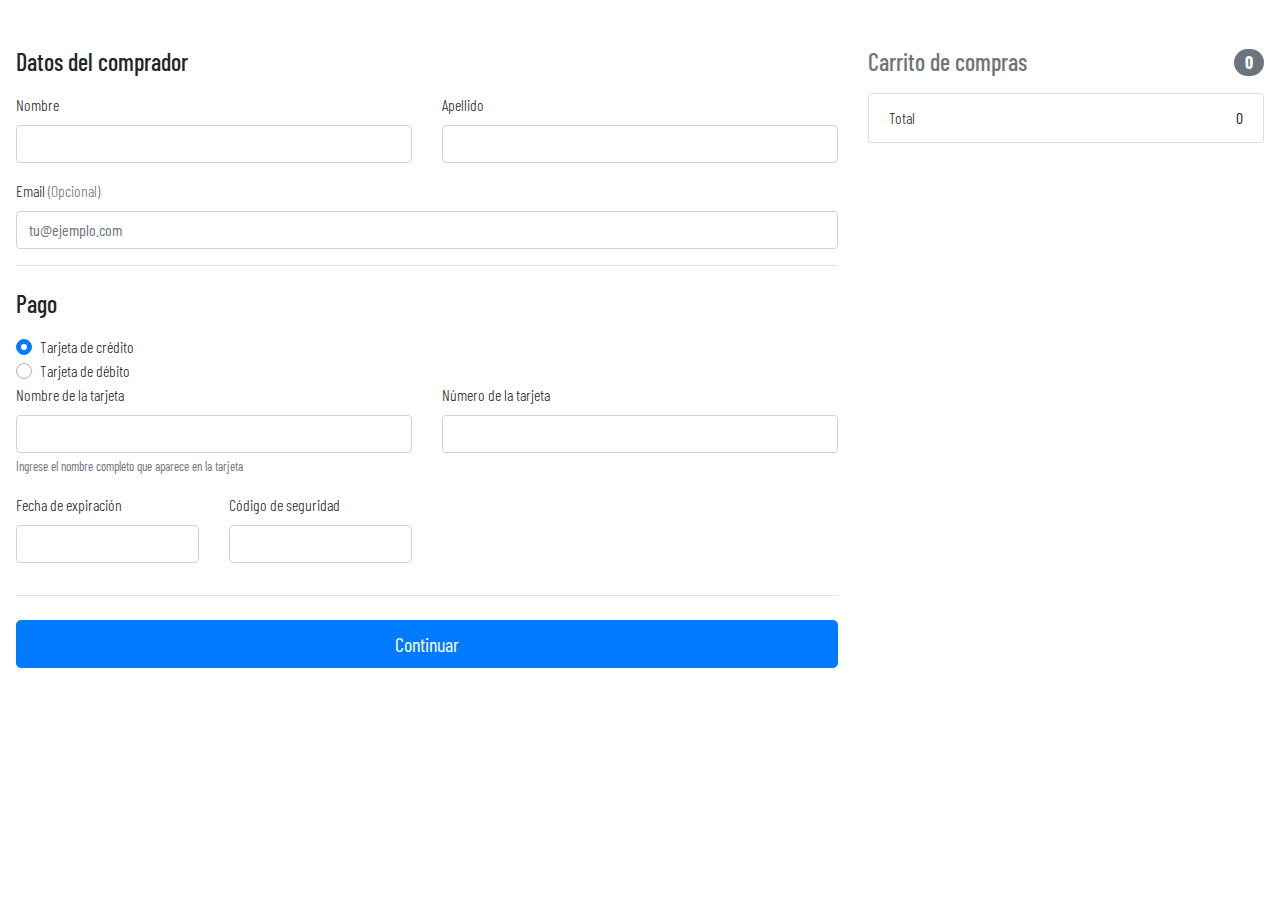
<file: carrito.html>
<!doctype html>
<html lang="es">
  <head>
    <!-- Required meta tags -->
    <meta charset="utf-8">
    <meta name="viewport" content="width=device-width, initial-scale=1, shrink-to-fit=no">

    <!-- Bootstrap CSS -->
    <link rel="stylesheet" href="https://stackpath.bootstrapcdn.com/bootstrap/4.5.2/css/bootstrap.min.css" integrity="sha384-JcKb8q3iqJ61gNV9KGb8thSsNjpSL0n8PARn9HuZOnIxN0hoP+VmmDGMN5t9UJ0Z" crossorigin="anonymous">
    <!-- Hoja de estilos CSS -->
    <link rel="stylesheet" href="style/style.css">
    <!-- Fonts -->
    <link href="https://fonts.googleapis.com/css?family=Poppins:300,400,500,600,700" rel="stylesheet">
    <link href="https://fonts.googleapis.com/css?family=Barlow+Condensed:500,600,700&display=swap" rel="stylesheet">

    <title>Cinefilos.com - Compras</title>

  </head>
  <body id="cuerpo-compra">
    
    <!--Cuerpo-->
    <main class="reserva">
      <div class="row">
        <div  class="col-md-4 order-md-2 mb-4">
          <h4 class="d-flex justify-content-between align-items-center mb-3">
            <span class="text-muted">Carrito de compras</span>
            <span id="cantidad" class="badge badge-secondary badge-pill">0</span>
          </h4>
          <ul id="comprasPadre" class="list-group mb-3">
            <li class="list-group-item d-flex justify-content-between">
              <span>Total</span>
              <strong id="total">0</strong>
            </li>
          </ul>
    
        </div>
        <div class="col-md-8 order-md-1">
          <h4 class="mb-3">Datos del comprador</h4>
          <form id="datosComprador" class="needs-validation" novalidate>
            <div class="row">
                <div class="col-md-6 mb-3">
                  <label for="firstName">Nombre</label>
                  <input type="text" class="form-control" id="firstName" placeholder="" required>
                  <div class="invalid-feedback">
                    El nombre ingresado es incorrecto.
                  </div>
                </div>
                <div class="col-md-6 mb-3">
                  <label for="lastName">Apellido</label>
                  <input type="text" class="form-control" id="lastName" placeholder="" value="" required>
                  <div class="invalid-feedback">
                    El apellido ingresado es incorrecto.
                  </div>
                </div>
              </div>
  
            <div class="mb-3">
              <label for="email">Email <span class="text-muted">(Opcional)</span></label>
              <input type="email" class="form-control" id="email" placeholder="tu@ejemplo.com">
              <div class="invalid-feedback">
                Porfavor, ingrese un email valido.
              </div>
            </div>
            <hr class="mb-4">
    
            <h4 class="mb-3">Pago</h4>
    
            <div class="d-block my-3">
              <div class="custom-control custom-radio">
                <input id="credit" name="paymentMethod" type="radio" class="custom-control-input" checked required>
                <label class="custom-control-label" for="credit">Tarjeta de crédito</label>
              </div>
              <div class="custom-control custom-radio">
                <input id="debit" name="paymentMethod" type="radio" class="custom-control-input" required>
                <label class="custom-control-label" for="debit">Tarjeta de débito</label>
            </div>
            <div class="row">
              <div class="col-md-6 mb-3">
                <label for="cc-name">Nombre de la tarjeta</label>
                <input type="text" class="form-control" id="cc-name" placeholder="" required>
                <small class="text-muted">Ingrese el nombre completo que aparece en la tarjeta</small>
                <div class="invalid-feedback">
                  Nombre de la tarjeta requerido.
                </div>
              </div>
              <div class="col-md-6 mb-3">
                <label for="cc-number">Número de la tarjeta</label>
                <input type="text" class="form-control" id="cc-number" placeholder="" required>
                <div class="invalid-feedback">
                  Numero de la tarjeta requerido.
                </div>
              </div>
            </div>
            <div class="row">
              <div class="col-md-3 mb-3">
                <label for="cc-expiration">Fecha de expiración</label>
                <input type="text" class="form-control" id="cc-expiration" placeholder="" required>
                <div class="invalid-feedback">
                  Fecha de vencimiento de la tarjeta requerido.
                </div>
              </div>
              <div class="col-md-3 mb-3">
                <label for="cc-cvv">Código de seguridad</label>
                <input type="text" class="form-control" id="cc-cvv" placeholder="" required>
                <div class="invalid-feedback">
                  Código de seguridad de la tarjeta requerido.
                </div>
              </div>
            </div>
            <hr class="mb-4">
            <button id="boton" class="btn btn-primary btn-lg btn-block" type="submit">Continuar</button>
          </form>
        </div>
      </div>
    </main>
    <!--Cuerpo-->
    
    <!--Footer-->
    <footer>
    
    </footer>
    <!--Footer-->

    <!-- jQuery first, then Popper.js, then Bootstrap JS -->
<!--    <script src="https://code.jquery.com/jquery-3.5.1.slim.min.js" integrity="sha384-DfXdz2htPH0lsSSs5nCTpuj/zy4C+OGpamoFVy38MVBnE+IbbVYUew+OrCXaRkfj" crossorigin="anonymous"></script>-->
    <script src="https://ajax.googleapis.com/ajax/libs/jquery/3.5.1/jquery.min.js"></script>
    <script src="https://cdn.jsdelivr.net/npm/popper.js@1.16.1/dist/umd/popper.min.js" integrity="sha384-9/reFTGAW83EW2RDu2S0VKaIzap3H66lZH81PoYlFhbGU+6BZp6G7niu735Sk7lN" crossorigin="anonymous"></script>
    <script src="https://stackpath.bootstrapcdn.com/bootstrap/4.5.2/js/bootstrap.min.js" integrity="sha384-B4gt1jrGC7Jh4AgTPSdUtOBvfO8shuf57BaghqFfPlYxofvL8/KUEfYiJOMMV+rV" crossorigin="anonymous"></script>
    <script src="assets/app.js"></script>
  </body>
</html>
</file>
<file: style/style.css>
.cuerpo-registro{
    background: url("../images/fondo.png") no-repeat center center fixed;
    background-size: cover;
}

.main-section{
    margin:0 auto;
    margin-top:25%;
    padding: 0;
}

.modal-content{
    background-color: #3b4652;
    opacity: .85;
    padding: 0 20px;
    box-shadow: 0px 0px 3px #848484;
}
.user-img{
    margin-top: -50px;
    margin-bottom: 35px;
}

.user-img img{
    width: 100xp;
    height: 100px;
    box-shadow: 0px 0px 3px #848484;
    border-radius: 50%;
}

.form-group input{
    height: 42px;
    font-size: 18px;
    border:0;
    padding-left: 54px;
    border-radius: 5px;
}

.form-group::before{
    font-family: "Font Awesome\ 5 Free";
    position: absolute;
    left: 28px;
    font-size: 22px;
    padding-top:4px;
}

.form-group#form-nombre::before{
    content: "\f007";
}

.form-group#form-contrasenia::before{
    content: "\f070";
}

.form-group#email-group::before{
    content: "\f0e0";
}

.form-group#remail-group::before{
    content: "\f2b6";
}

button{
    width: 60%;
    margin: 5px 0 25px;
}

.forgot{
    padding: 5px 0;
}

.forgot a{
    color: white;
}

/*PAGINA PRINCIPAL*/

*
{
	margin: 0;
	padding: 0;
}
.cuerpo-principal
{
	background-image: linear-gradient(rgba(0,0,0,0.8),rgba(0,0,0,0.8)),url(../images/fondo.png);
	background-position: center;
	background-size: cover;
}
.logo
{
	width: 150px;
	margin-top: 18px;
}
.header
{
	height: 10%;
}
.header-btn
{
	text-decoration: none !important;
	border-radius: 30px;
	padding: 7px 20px;
	float: right;
	margin-top: 15px;
	color: #fff !important;
	background: #107afd;
	font-weight: 600;
}
.movie-details
{
	margin: 3% 0;
}
.left-box
{
	color: #fff;
	margin: 15px 0;
	padding: 20px;
}
.left-box a
{
	text-decoration: none !important;
	border-radius: 30px;
	padding: 7px 10px;
	margin-top: 35px;
	color: #fff !important;
	background: #107afd;
	font-weight: 600;
	display: inline-block;
	margin-right: 10px;

}
.download-btn
{
	border: 1px solid #fff !important;
	background: transparent !important;
}
.movie-img
{
	height: 350px;
	box-shadow: -4px 4px 5px 0 #000;
}
.series h3
{
	color: #fff;
}
.series img
{
	width: 100%;
	margin-top: 15px;
	box-shadow: -4px 4px 5px 0 #000;
	cursor: pointer;
	transition: 1s;
}
.series img:hover
{
	transform: translateY(-10px);
}

/* CARRITO DE COMPRA*/

  #cuerpo-compra {
	font-family: 'Barlow Condensed';
	font-weight: 300;
	font-size: 1rem;
	letter-spacing: 0.5rem;
	background-color: white;
  }
  
  a:hover{
	color: chocolate;
  }
  
  .bg-dark {
	background-color: #000000 !important;
  }
  
  .bg-white {
	background-color: white !important;
  }
  
  h3,h1{
	color: white;
  }
  
  
  /* Reserva - Formulario */
  .lh-condensed { line-height: 1.25; }
  
  .reserva {
	padding: 3rem 1rem;
	letter-spacing: 0;
  }
  
  /* Reserva - Formulario */
</file>
